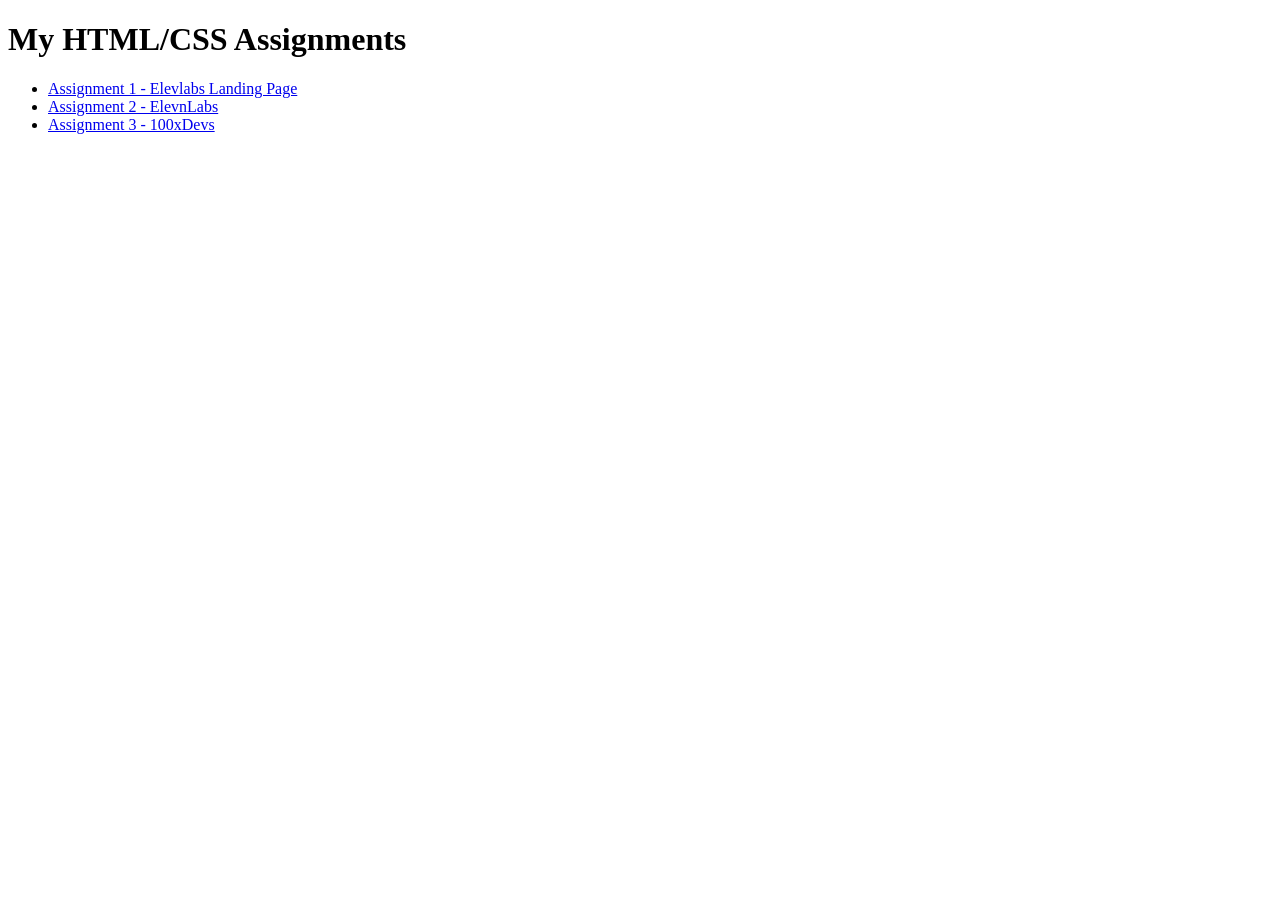
<file: index.html>
<!DOCTYPE html>
<html lang="en">
<head>
    <meta charset="UTF-8">
    <meta name="viewport" content="width=device-width, initial-scale=1.0">
    <title>My Assignments</title>
</head>
<body>
    <h1>My HTML/CSS Assignments</h1>

    <ul>
        <li>
            <a href="Assignment 1 - ElevenLabs Landing page/index.html">
                Assignment 1 - Elevlabs Landing Page
            </a>
        </li>
        <li>
            <a href="Assignment 2 - Elevnlabs/index.html">
                Assignment 2  - ElevnLabs
            </a>
        </li>
        <li>
            <a href="Assignment 3 - 100xDevs/index.html">
                Assignment 3 - 100xDevs
            </a>
        </li>
    </ul>

</body>
</html>
</file>
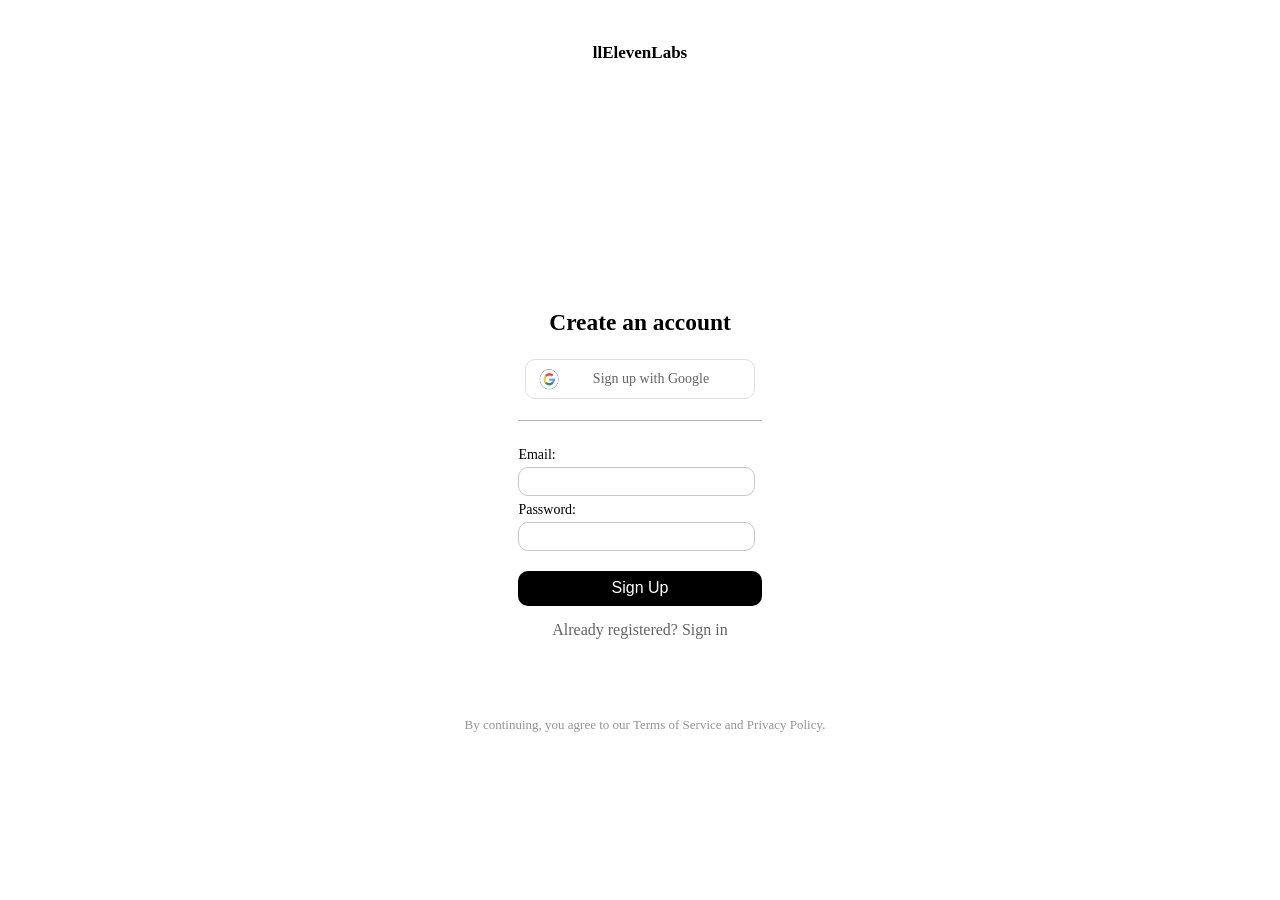
<file: Assignment 1 - ElevenLabs Landing page/index.html>
<!DOCTYPE html>
<html lang="en">
<head>
    <meta charset="UTF-8">
    <meta name="viewport" content="width=device-width, initial-scale=1.0">
    <title>Document</title>
    <link rel="stylesheet" href="style.css">
</head>
<body>
    <div id="Log-In" class="flex-col">
    <div id="heading" class="flex-col">
        <h4>llElevenLabs</h4>
    </div>


    <div id="account">
        <h3>Create an account</h3>
    </div>

    <div id="google-signup">
        <img src="Google img.png" alt="Google image">
        <span>Sign up with Google</span>
    </div>

    <div class="underline"></div>
    
    <div class="form flex-col" >
    <label>Email:</label>
    <input type="email" name="email" id="email">

    <label>Password:</label>
    <input type="password" name="password" id="password">
</div>
    <button>Sign Up</button>

    <span>Already registered? Sign in</span>
</div>

<div class="copyright-claim"> By continuing, you agree to our Terms of Service and Privacy Policy.</div>
</body>
</html>
</file>
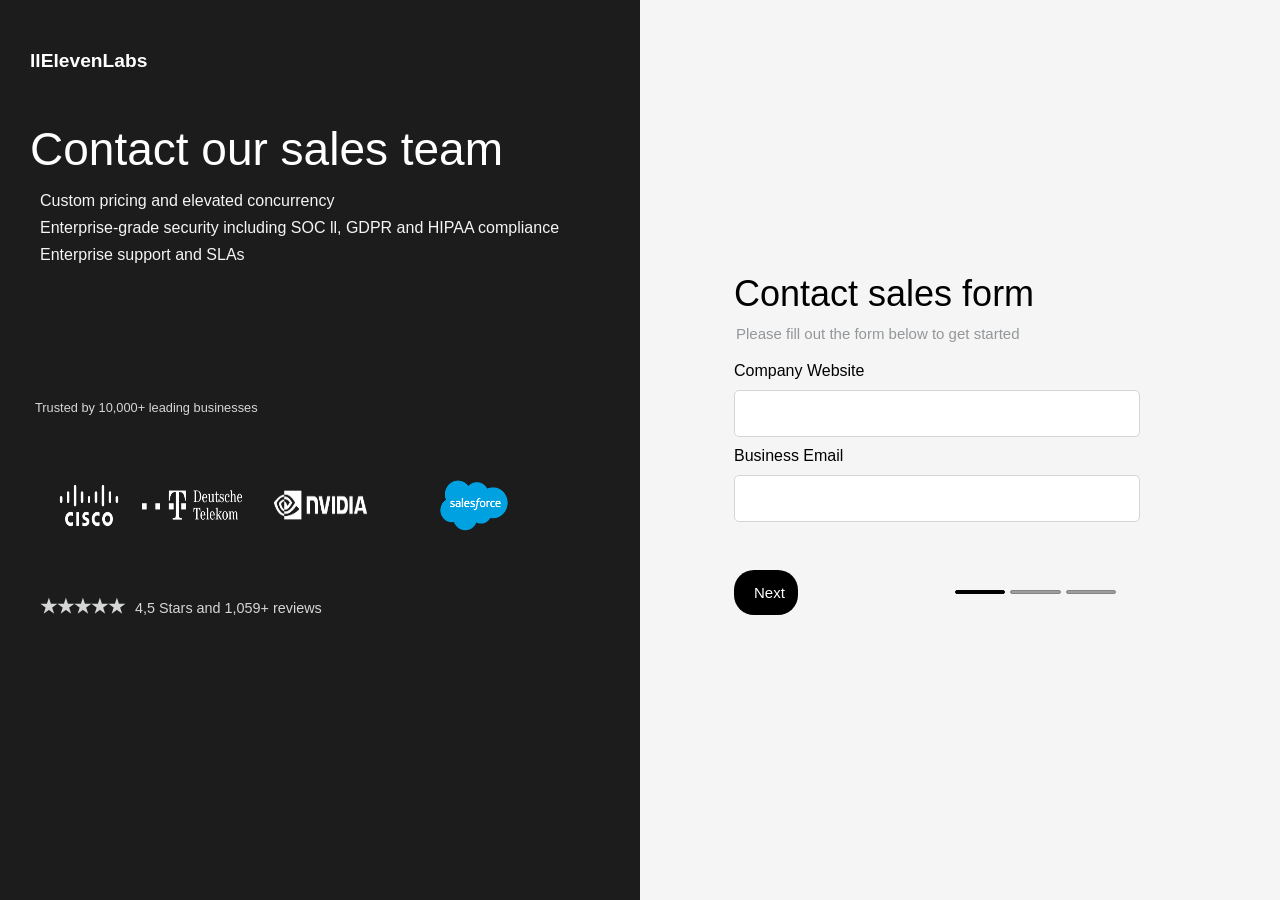
<file: Assignment 2 - Elevnlabs/index.html>
<!DOCTYPE html>
<html lang="en">
<head>
    <meta charset="UTF-8">
    <meta name="viewport" content="width=device-width, initial-scale=1.0">
    <link rel="stylesheet" href="style.css">
    <title>Assignment 2</title>
</head>
<body>

    <main>
        <head>
            <div class="firstpt">
                <h2 class="labs">llElevenLabs</h2>
                <p class="headin">Contact our sales team</p>
                <div class="abt">
                    <ul class="info">
                        <li>Custom pricing and elevated concurrency</li>
                        <li>Enterprise-grade security including SOC ll, GDPR and HIPAA compliance</li>
                        <li>Enterprise support and SLAs</li>
                    </ul>
                </div>
                <div class="review">
                    <span> Trusted by 10,000+ leading businesses</span>
                </div>
                <div class="allimg">
                    <img src="cisco.png" alt="cisco" id="cisco">
                    <img src="Deutsche-Telekom.png" alt="Telekom" id="telekom">
                    <img src="nvidia.png" alt="nvidia" id="nvidia">
                    <img src="salesforce.png" alt="salesforce" id="salesforce">
                </div>
                <p class="Stars"> <span class="sp">★★★★★</span> <span class="st">4,5 Stars and 1,059+ reviews </span></p>

            </div>
            <div class="secondpt">
                <div class = "contact">
                <h2>Contact sales form</h2>
                <p class="fill">Please fill out the form below to get started</p>

                <form action="get">
                    <label for="url">Company Website</label>
                    <input type="url" name="url" id="url">
                    <label for="email">Business Email</label>
                    <input type="email" name="email" id="email">
                </form>

                 <div class="nxt">
                <button>Next</button>
                        <div class="dv">
                            <div class="line1"></div>
                            <div class="line2"></div>
                            <div class="line3"></div>
                        </div>
                    </div>
                </div>

            </div>

        </head>

    </main>
    
</body>
</html>
</file>
<file: Assignment 1 - ElevenLabs Landing page/style.css>
body {
    margin: 0;
    padding: 0;
    height: 100vh;
    width: 100vw;
    display: flex;
    justify-content: center;
    align-items: center;
    flex-direction: column;
}

#Log-In{
    padding: 50px;
    min-height: 50vh;
    width: 20vw;
}

#heading h4{
    position: absolute;
    top: 20px;
}

.flex-col{
    display: flex;
    justify-content: center;
    align-items: center;
    flex-direction: column;
}

#heading{
    font-size: 17px;
    font-weight: bold;
    margin-bottom: 40px;
}

#account{
    font-size: 20px;
    font-weight: bold;
}
img{
    width: 22px;
    height: 22px;
}

#google-signup{
    display: flex;
    align-items: center;
    border: 1px ridge rgb(226, 221, 221);
    object-fit: contain;
    border-radius: 10px;
    height: 40px;
    width: 18vw;
    cursor: pointer;
    padding: 0px 12px;
    box-sizing: border-box;
}

#google-signup span{
    margin: 0 auto;
    font-size: 14px;
}

.underline{
    height: 1px;
    width: 19vw;
    margin: 20px 0px;
    border-bottom: 1px ridge rgb(181, 178, 178);
}

.form{
    /* border: 2px solid black; */
    min-height: 100px;
    width: 19vw;
    display: flex;
    justify-content: center;
    align-items: flex-start;
}

.form label{
    font-size: 14px;
    margin: 6px 0px 4px 0px;
}

.form input{
    width: 95%;
    height: 25px;
    border-radius: 10px;
    border: 1px ridge rgb(201, 197, 197);
}

button{
    margin-top: 20px;
    width: 19vw;
    height: 35px;
    border-radius: 10px;
    border: none;
    background-color: black;
    color: white;
    font-size: 16px;
    cursor: pointer;
}

span{
    margin-top: 15px;
    font-size: 16px;
    color: rgb(100, 98, 98);
}


.copyright-claim{
    margin: 0px 0px 0px 10px;
    font-size: 13px;
    color: rgb(150, 147, 147);
}
</file>
<file: Assignment 2 - Elevnlabs/style.css>
body{
    height: 100%;
    width: 100%;
    margin: 0;
    padding: 0;
    font-family: 'Segoe UI', Tahoma, Geneva, Verdana, sans-serif;
}

main{
    display: flex;
    justify-content: center;
    align-items: center;
}
head{
    background-color: rgba(0, 0, 0, 0.890);
    color: white;
    height: 100vh;
    width: 50vw;
}

.labs{
    margin: 50px 30px;
    font-size: 1.2rem;
    font-weight: bold;
}

.headin{
    font-size: 46px;
    margin: 10px 30px;
}

.info{
    list-style-type: none;
    font-weight: 350;
    color: whitesmoke;
}

li{
    margin: 9px 0px;
}
.review{
    display: flex;
    justify-content: flex-end;
    align-items: flex-start;
    flex-direction: column;
    padding: 0px 35px;
    height: 15vh;
    width: 20vw;
}

span{
    /* margin: 100px 10px; */
    font-weight: 100;
    font-size: 0.8rem;
    color: rgb(212, 214, 215);
}

.firstpt{
    background-color: rgba(0, 0, 0, 0.890);
    color: white;
    height: 100vh;
    width: 50vw;
    overflow: visible;
}

.secondpt{
    color: black;
    background-color: whitesmoke;
    height: 100vh;
    width: 50vw;
}

.allimg{
    display: flex;
    justify-content: center;
    align-items: center;
    height: 20vh;
    width: 49vw;
}

#cisco{
    height: 5vh;
    width: 5vw;
    filter: brightness(0) invert(1);
    
}
#telekom{
    height: 8vh;
    width: 8vw;
    margin: 0px 20px;
    filter: brightness(0) invert(1);
}
#nvidia{
    height: 20vh;
    width: 9vw;
    filter: brightness(0) invert(1);
}
#salesforce{
    height: 15vh;
    width: 15vw;
    margin: 0px;
    padding: 0px;
    
}

.Stars{
    display: flex;
    justify-content: flex-start;
    align-items: flex-start;
    height: 5vh;
    width: 49vw;
    margin: 0px 30px;
}

.sp{
    font-size: 1.2rem;
    font-weight: 800;
    margin: 0px 10px;
}

.st{
    font-size: 0.9rem;
    font-weight: 400;
    margin: 5px 0px;
}

.secondpt{
    display: flex;
    justify-content: center;
    align-items: center;
    flex-direction: row;
}

h2{
    font-size: 36px;
    margin: 10px 30px;
    font-weight: 400;
}

.fill{
    font-size: 15px;
    margin: 0px 30px 5px 32px;
    font-weight: 500;
    font-family: 'Segoe UI', Tahoma, Geneva, Verdana, sans-serif;
    color: rgb(147, 151, 153);
}

.contact{
    height: 100vh;
    width: 40vw;
    display: flex;
    justify-content: center;
    align-items: flex-start;
    flex-direction: column;
}

form{
    display: flex;
    justify-content: center;
    align-items: flex-start;
    flex-direction: column;
    margin: 15px 30px;
    width: 100%;
}

#url{
    height: 5vh;
    width: 30vw;
    margin: 10px 0px;
    padding: 0px 10px;
    font-size: 15px;
    border-radius: 5px;
    border: 1px solid rgb(212, 214, 215);
}

#email{
      height: 5vh;
    width: 30vw;
    margin: 10px 0px;
    padding: 0px 10px;
    font-size: 15px;
    border-radius: 5px;
    border: 1px solid rgb(212, 214, 215);
}


.nxt{
    display: flex;
    justify-content: flex-start;
    align-items: center;
    height: 10vh;
    width: 40vw;
}

button{
    display: inline-block;
    height: 5vh;
    width: 5vw;
    margin: 10px 30px;
    padding: 10px 20px;
    background-color: black;
    color: white;
    font-size: 15px;
    border-radius: 20px;
    border: none;
    cursor: pointer;
}

.dv{
    display: flex;
    justify-content: flex-end;
    align-items: center;
    height: 5vh;
    width: 30vw;
    padding-right: 100px;
}

.line1{
    height: 2px;
    width: 3vw;
    border: 1px solid black;
    border-radius: 20px;
    background-color: rgb(0, 0, 0);
    padding: 0px 5px;
}

.line2{
    height: 2px;
    width: 3vw;
    border: 1px solid rgb(133, 133, 133);
    border-radius: 20px;
    background-color: rgb(156, 156, 156);
    margin: 0px 5px;
    padding: 0px 5px;
}

.line3{
    height: 2px;
    width: 3vw;
    border: 1px solid rgb(133, 133, 133);
    border-radius: 20px;
    background-color: rgb(156, 156, 156);
    padding: 0px 5px;

}
</file>
